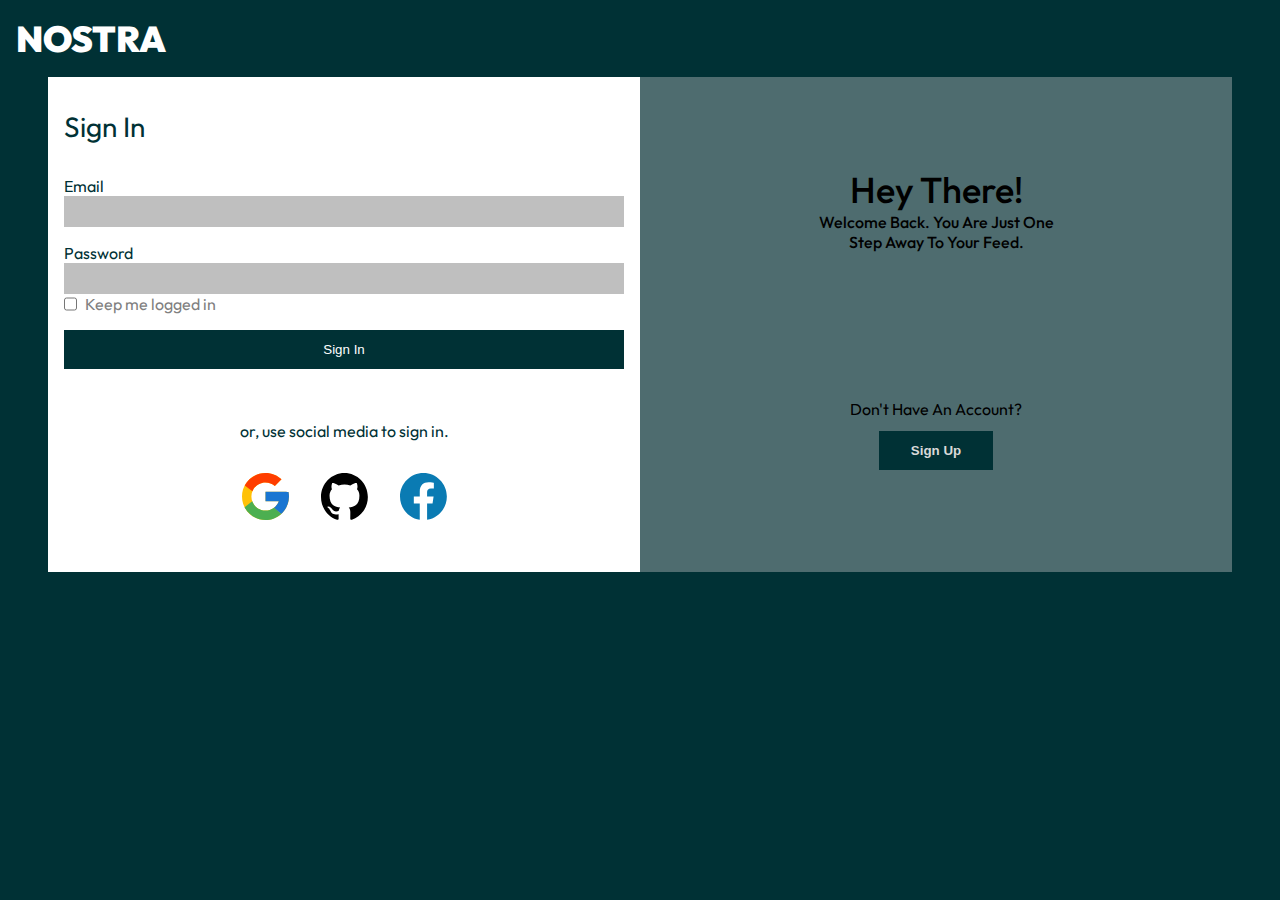
<file: sign-in.html>
<!DOCTYPE html>
<html lang="en">
  <head>
    <meta charset="UTF-8" />
    <meta name="viewport" content="width=device-width, initial-scale=1.0" />
    <link rel="stylesheet" href="./src/styles/base.css" />
    <link rel="stylesheet" href="./src/styles/auth.css" />

    <title>Nostra - Auth</title>
  </head>
  <style>
    .input-wrapper .input-wrapper {
      flex-direction: row;
      gap: 0.5rem;
    }
    .input-wrapper .input-wrapper label {
      color: grey;
    }

    .container > *:nth-child(1) {
      background-color: white;
    }

    form * {
      color: var(--main-bg);
    }

    .container .greetings .wrapper {
      margin: auto;
    }
    .container .greetings button {
      padding: 0.75rem 2rem;
      margin: 0.75rem;
      background-color: var(--main-bg);
      color: var(--text-2);
      font-weight: bolder;
    }
    .container .greetings * {
      color: black;
    }
    form {
      display: flex;
      flex-direction: column;
      gap: 1rem;
    }

    .container form > a {
      flex: 1;
      background-color: var(--main-bg);
      padding: 0.75rem 0.5rem;
      display: flex;
      align-items: center;
      justify-content: center;
    }
    .container form a button {
      background-color: transparent;
      color: white;
    }

    form > a {
      color: var(--text-2);
      width: 100%;
      font-weight: bold;
    }
  </style>
  <body>
    <header>
      <h1>NOSTRA</h1>
    </header>
    <div class="container sign-in">
      <form action="">
        <p>Sign In</p>
        <div class="input-wrapper">
          <label for="email">Email</label>
          <input type="email" id="email" name="email" required />
        </div>
        <div class="input-wrapper">
          <label for="password">Password</label>
          <input type="password" id="password" name="password" required />
          <div class="input-wrapper">
            <input type="checkbox" id="keep-logged-in" name="keep-logged-in" />
            <label for="keep-logged-in">Keep me logged in</label>
          </div>
        </div>

        <a href="/#"><button type="submit">Sign In</button></a>
        <br />
        <div class="alt">
          <p>or, use social media to sign in.</p>
          <ul>
            <li>
              <a href=""><img src="./assets/socials/google.svg" alt="" /></a>
            </li>
            <li>
              <a href=""><img src="./assets/socials/github.svg" alt="" /></a>
            </li>
            <li>
              <a href=""><img src="./assets/socials/facebook.svg" alt="" /></a>
            </li>
          </ul>
        </div>
      </form>

      <div class="greetings">
        <div class="wrapper">
          <h1>Hey There!</h1>
          <h4>
            <span>Welcome Back. You Are Just One</span>
            <span>Step Away To Your Feed.</span>
          </h4>
        </div>

        <div class="wrapper">
          <p>Don't Have An Account?</p>
          <a href="/sign-up.html"><button>Sign Up</button></a>
        </div>
      </div>
    </div>

    <script>
      localStorage.clear()
      const form = document.querySelector("form");
      form.addEventListener("submit", (e) => {
        e.preventDefault()
        localStorage.setItem('auth', JSON.stringify('true'))
        location.href = "/#";
      });
    </script>
  </body>
</html>
</file>
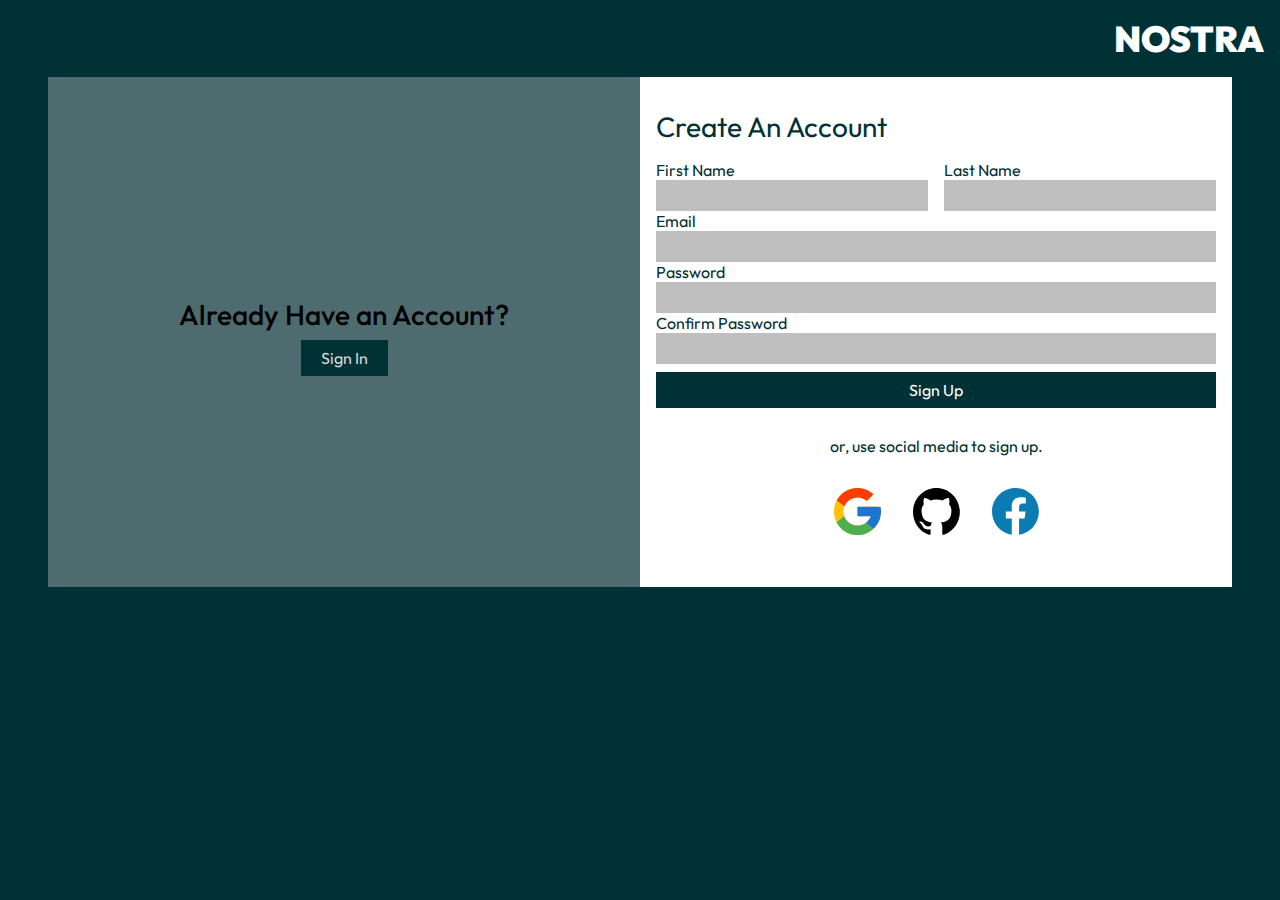
<file: sign-up.html>
<!DOCTYPE html>
<html lang="en">
  <head>
    <meta charset="UTF-8" />
    <meta name="viewport" content="width=device-width, initial-scale=1.0" />
    <link rel="stylesheet" href="../src/styles/base.css" />
    <link rel="stylesheet" href="../src/styles/auth.css" />

    <title>Document</title>
  </head>
  <style>
    header h1 {
      text-align: end;
    }
    .name-wrapper {
      display: flex;
      flex-direction: row;
      gap: 1rem;
    }
    .name-wrapper > * {
      flex: 1;
    }
    .container a:not(li > a) {
      background-color: var(--main-bg);
      padding: 0.5rem 1.25rem;
    }
    .container .greetings h1 {
      margin: 0.5rem 0;
      font-size: 1.75rem;
      color: black;
    }
    .container .greetings a {
      color: var(--text-2);
    }
    form {
      background-color: white;
    }
    form > a {
      text-align: center;
      margin: 0.5rem 0;
      display: block;
    }
    form button {
      width: 100%;
      margin: 1rem 0;
    }
    form h1,
    label,
    p {
      color: var(--main-bg);
    }

    @media screen and (max-width: 800px) {
      .name-wrapper.input-wrapper {
        display: flex;
        flex-direction: column;
        gap: 0;
      }
    }
  </style>
  <body>
    <header><h1>NOSTRA</h1></header>
    <div class="container sign-up">
      <div class="greetings">
        <h1>Already Have an Account?</h1>
        <a href="/sign-in.html">Sign In</a>
      </div>

      <form action="">
        <p>Create An Account</p>
        <div class="name-wrapper input-wrapper">
          <div class="input-wrapper">
            <label for="first-name">First Name</label>
            <input type="text" id="first-name" name="first-name" />
          </div>
          <div class="input-wrapper">
            <label for="last-name">Last Name</label>
            <input type="text" id="last-name" name="last-name" />
          </div>
        </div>
        <div class="input-wrapper">
          <label for="email">Email</label>
          <input type="email" id="email" name="email" />
        </div>
        <div class="input-wrapper">
          <label for="password">Password</label>
          <input type="password" id="password" name="password" />
        </div>
        <div class="input-wrapper">
          <label for="confirm-password">Confirm Password</label>
          <input
            type="password"
            id="confirm-password"
            name="confirm-password"
          />
        </div>

        <a href="/#">Sign Up</a>
        <br />
        <div class="alt">
          <p>or, use social media to sign up.</p>
          <ul>
            <li>
              <a href=""><img src="./assets/socials/google.svg" alt="" /></a>
            </li>
            <li>
              <a href=""><img src="./assets/socials/github.svg" alt="" /></a>
            </li>
            <li>
              <a href=""><img src="./assets/socials/facebook.svg" alt="" /></a>
            </li>
          </ul>
        </div>
      </form>
    </div>
    <script>
      const form = document.querySelector("form");
      form.addEventListener("submit", (e) => {
        e.preventDefault()
        localStorage.setItem('auth', JSON.stringify('true'))
        location.href = "#/";
      });
    </script>
  </body>
</html>
</file>
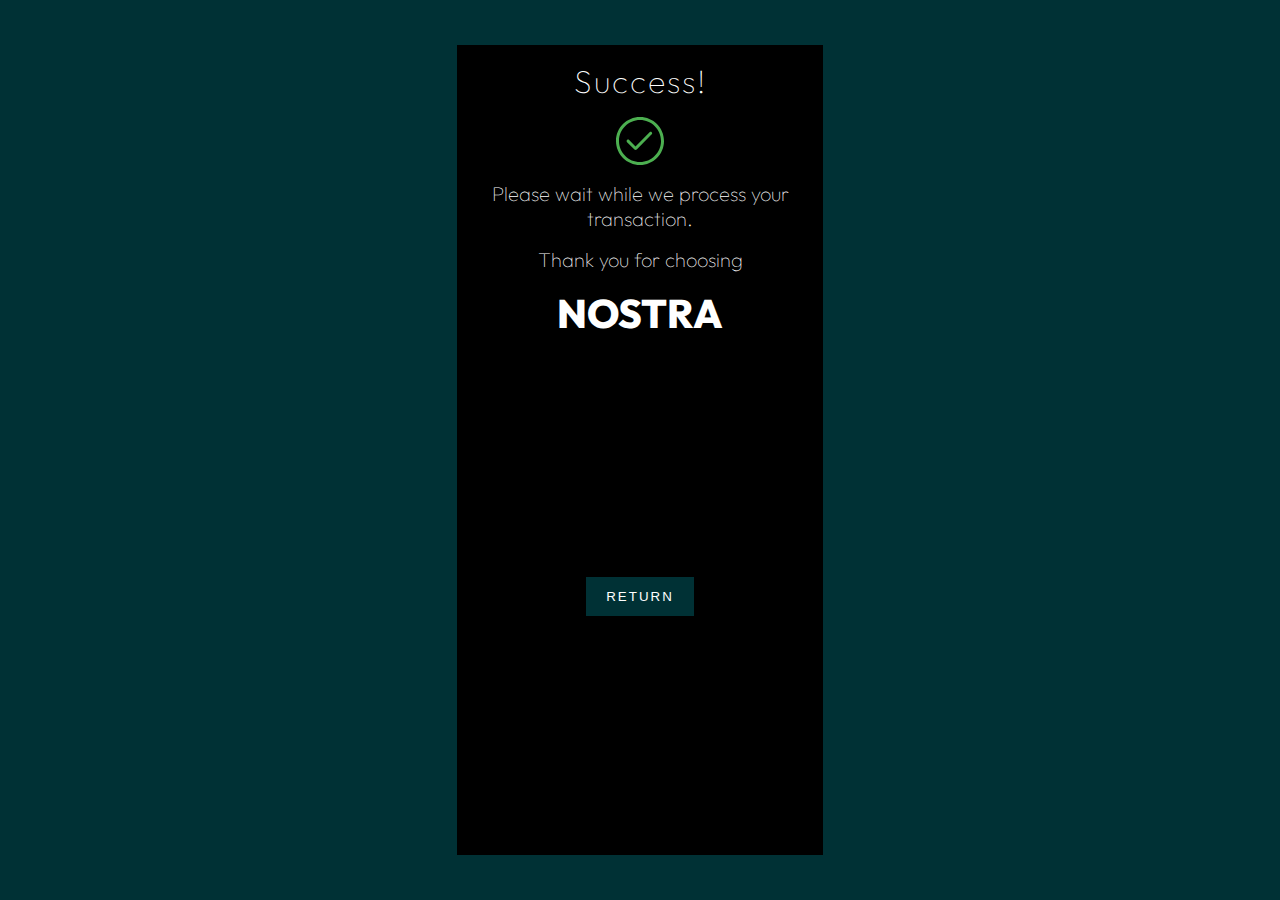
<file: success.html>
<!DOCTYPE html>
<html lang="en">
<head>
    <meta charset="UTF-8">
    <meta name="viewport" content="width=device-width, initial-scale=1.0">
    <link rel="stylesheet" href="./src/styles/base.css">
    <title>Success</title>
</head>
<body style="display: flex; align-items: center; justify-content: center; font-size: 1.25rem; font-weight: lighter; text-align: center;">
    <div style="width: 366px; height: 90vh; background-color: black; display: flex; align-items: center; gap: 1rem; padding: 1rem; flex-direction: column; ">
        <p style="font-size: 2rem; font-weight: lighter; letter-spacing: 2px;">Success!</p>
        <img src="../assets/misc/success.svg" alt="" style="width: 48px; object-fit: contain;">
        <p>Please wait while we process your transaction.</p>
        <p>Thank you for choosing</p>
        <h1 style="font-weight: 800; font-size: 2.5rem;">NOSTRA</h1>
        <button style="margin: auto; padding: .75rem 1.25rem; letter-spacing: 2px; background-color: var(--main-bg);"><a href="/#">RETURN</a></button>
    </div>
</body>
</html>
</file>
<file: src/styles/base.css>
@import url('https://fonts.googleapis.com/css2?family=Outfit:wght@100..900&display=swap');

:root {
  --main-bg: #003135;
  --secondary-bg: #964734;
  --product-image-clr: rgba(73, 73, 73, 0.089);
  --feat-categories-clr: #A8A6AD;
  --text-2: #d9d9d9;
  --header-clr: #011c1f;
  --max-screen: clamp(0px, 100vw, 1366px);
}

* {
  box-sizing: border-box;
  margin: 0;
  padding: 0;
  color: white;
}

::-webkit-scrollbar {
  display: none;
}

a {
  text-decoration: none;
}
input {
  color: black;
  outline: none;
}

input[type="number"]{
  width: 40px;
}
ul {
  list-style: none;
}

h1 {
  font-size: 2rem;
}
h1,h2,h3,h4,h5,h6 {
  font-weight: bolder;
}
button {
  background-color: var(--secondary-bg);
  border: none;
  cursor: pointer;
}
html {
  font-family: "Outfit", sans-serif;
  width: 100vw;
  overflow-x: hidden;
  background: var(--main-bg);
}
body {
  margin: 0 auto;
  width: 100vw;
  max-width: 1366px;
  min-height: 100vh;
  position: relative;

}

body > header {
  position: relative;
  background-color: transparent;
}


#app {
  width: var(--max-screen);
  overflow-x: hidden;
}

main {
  margin: 0 auto;
  width: 80%; 
}

section.layer {
  width: 95vw;
  height: 84vh;
  margin: auto;
  padding: 0 1rem;
  overflow-y: hidden;
  background-color: var(--secondary-bg);
}

.next-btn {
  background-color: green;
  padding: .75rem;
  margin-top: 1rem;
  border-radius: .5rem;
}
</file>
<file: src/styles/auth.css>
header {
  padding: 1rem;
  font-weight: bold;
}
header > h1 {
  font-weight: bolder;
}
h1 {
  font-size: 2.25rem;
  font-weight: 500;
}
h4 {
  font-weight: 500;
}
input {
  background-color: #bfbfbf;
  outline: none;
  border: none;
  padding: 0.5rem;
}
.input-wrapper {
  display: flex;
  flex-direction: column;
}

.alt {
  text-align: center;
}
.alt ul {
  display: flex;
  align-items: center;
  justify-content: center;
  gap: 2rem;
  padding: 2rem 0;
}
.container {
  display: flex;
  padding: 0 3rem;
}

.container > * {
  flex: 1;
  padding: 1rem;
}
.container .greetings {
  background-color: rgba(210, 210, 210, 0.374);
  display: flex;
  flex-direction: column;
  justify-content: center;
  align-items: center;
  text-align: center;
}

form > p {
  font-size: 1.75rem;
  padding: 1rem 0;
}

.container .wrapper h4 {
  display: flex;
  flex-direction: column;
  align-items: center;
  justify-content: center;
}

@media screen and (max-width: 800px) {
  .container {
    flex-direction: column;
  }

  .container.sign-in > :first-child {
    order: 2;
  }
  .container .wrapper {
    width: 80%;
  }

  .container .wrapper h4 {
    display: flex;
    align-items: center;
    justify-content: center;
  }
  .container .greetings .wrapper {
    margin: .5rem 0 1rem 0;
  }
}
</file>
